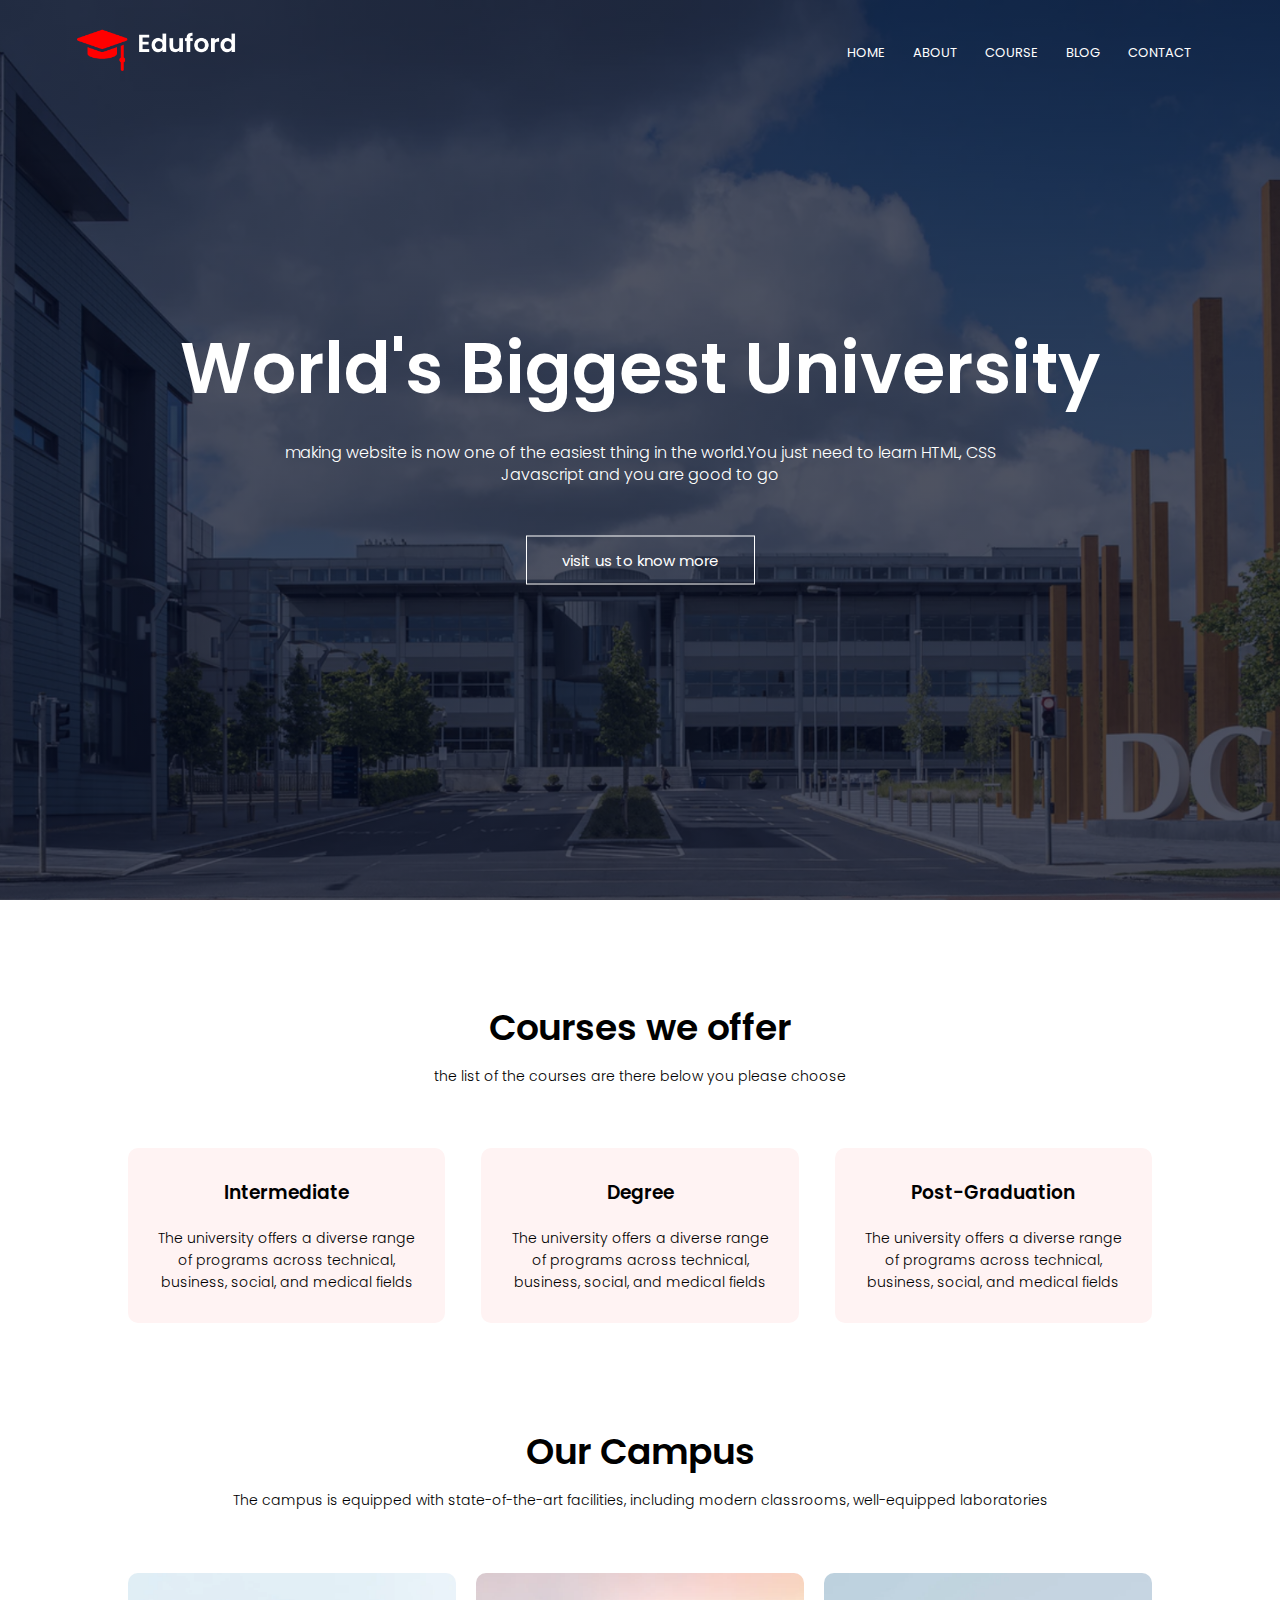
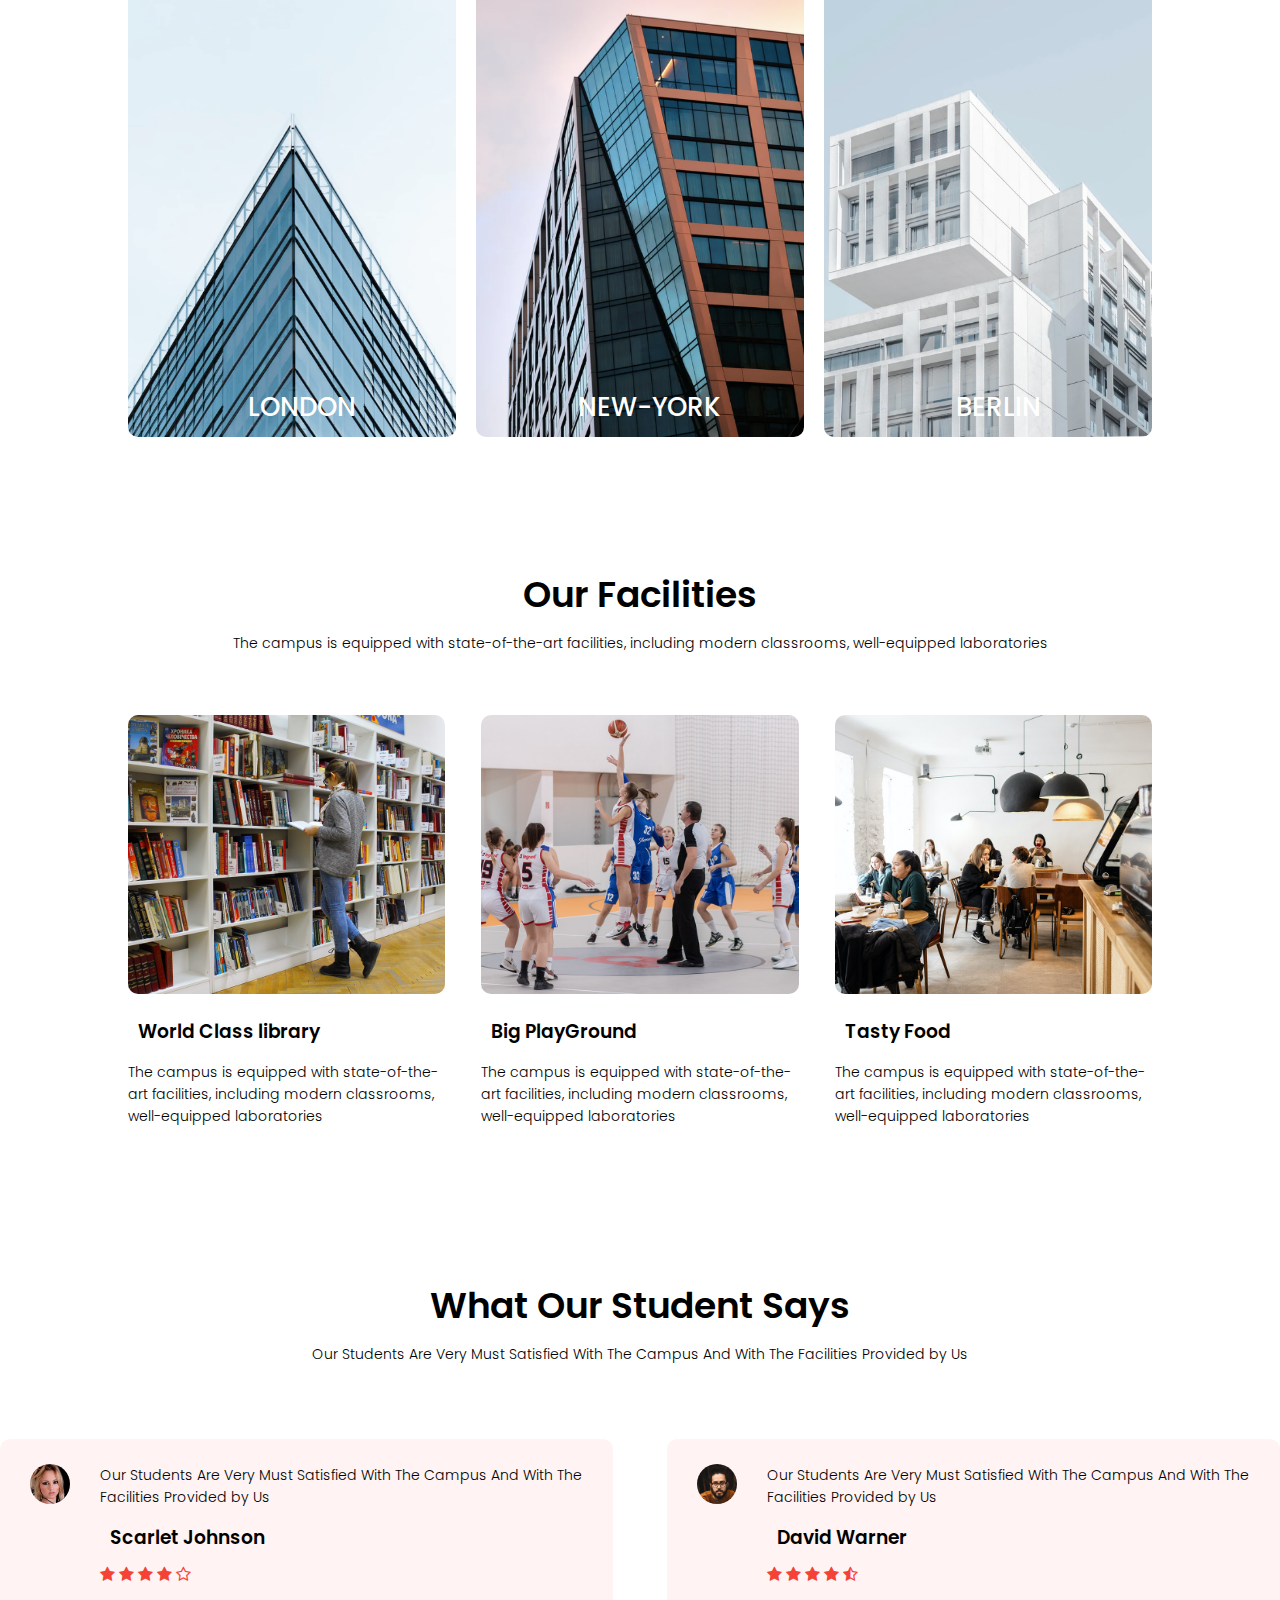
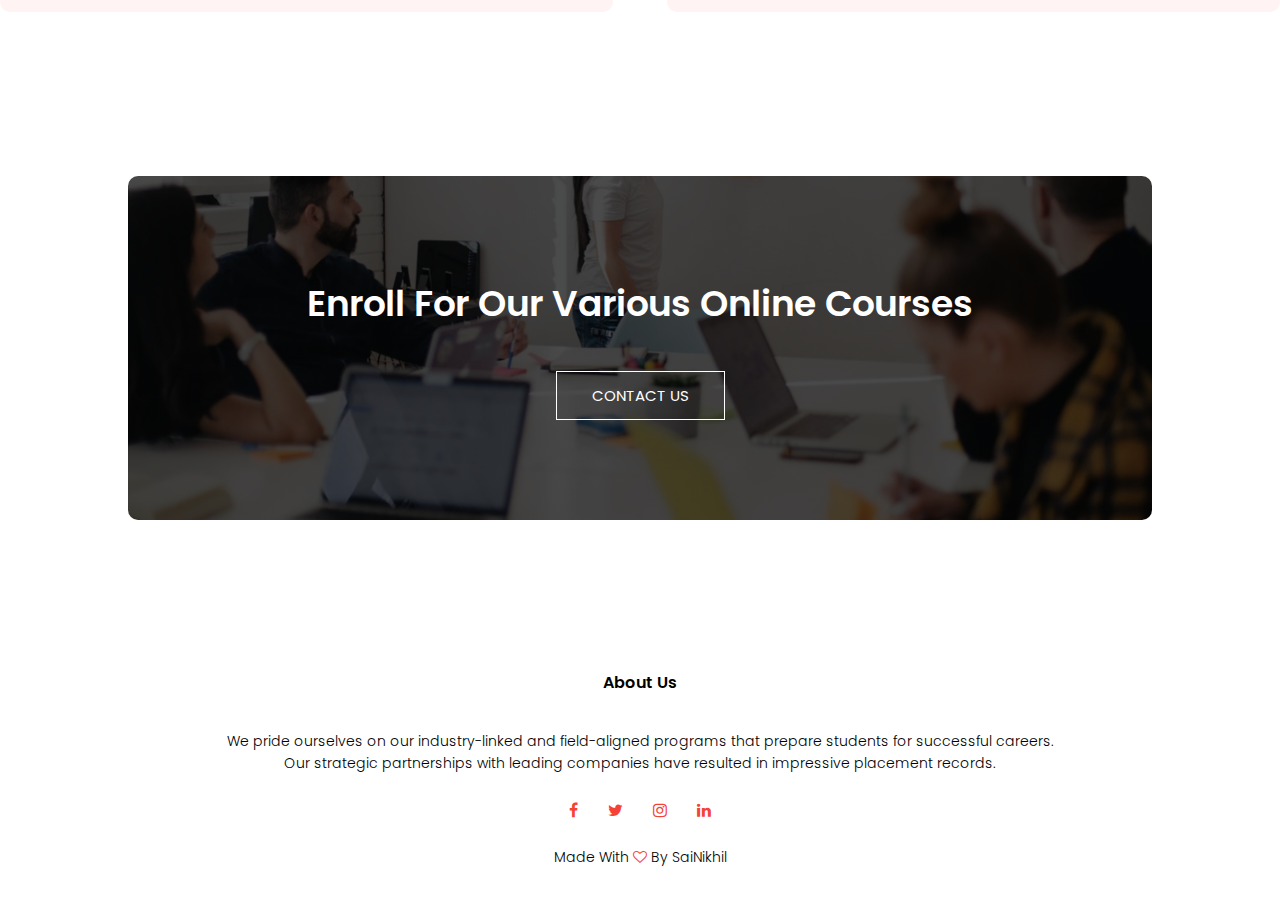
<file: index.html>
<!DOCTYPE html>
<html lang="en">
<head>
    <meta charset="UTF-8">
    <meta name="viewport" content="width=device-width, initial-scale=1.0">
    <title>college website</title>
    <link rel="stylesheet" href="style.css">
    <link rel="preconnect" href="https://fonts.googleapis.com">
    <link rel="preconnect" href="https://fonts.gstatic.com" crossorigin>
    <link
        href="https://fonts.googleapis.com/css2?family=Poppins:ital,wght@0,100;0,200;0,300;0,400;0,500;0,600;0,700;0,800;0,900;1,100;1,200;1,300;1,400;1,500;1,600;1,700;1,800;1,900&display=swap"
        rel="stylesheet">
    <link rel="stylesheet" href="https://stackpath.bootstrapcdn.com/font-awesome/4.7.0/css/font-awesome.min.css">
</head>
<body>
    <section class="header">
        <nav>
            <a href="index.html"><img src="logo.png"></a>
            <div class="nav-link" id="nav-Link">
                <i class="fa fa-times" onclick="hideMenu()"></i>
                <ul>
                    <li><a href="index.html">HOME</a></li>
                    <li><a href="about.html">ABOUT</a></li>
                    <li><a href="course.html">COURSE</a></li>
                    <li><a href="blog.html">BLOG</a></li>
                    <li><a href="contact.html">CONTACT</a></li>
                </ul>
            </div>
            <i class="fa fa-bars" onclick="showMenu()"></i>
        </nav>
        <div class="text-box">
            <h1>World's Biggest University</h1>
            <p>making website is now one of the easiest thing in the world.You just need to learn HTML, CSS <br>
                Javascript
                and you are good to go</p>
            <a href="" class="hero-btn">visit us to know more</a>
        </div>
    </section>
    <section class="course">
        <h1>Courses we offer</h1>
        <p>the list of the courses are there below you please choose</p>
        <div class="row">
            <div class="course-col">
                <h3>Intermediate</h3>
                <p> The university offers a diverse range of programs across technical, business, social, and medical
                    fields</p>
            </div>
            <div class="course-col">
                <h3>Degree</h3>
                <p> The university offers a diverse range of programs across technical, business, social, and medical
                    fields</p>
            </div>
            <div class="course-col">
                <h3>Post-Graduation</h3>
                <p> The university offers a diverse range of programs across technical, business, social, and medical
                    fields</p>
            </div>
        </div>
    </section>
    <section class="campus">
        <h1>Our Campus</h1>
        <p>The campus is equipped with state-of-the-art facilities, including modern classrooms, well-equipped
            laboratories</p>
        <div class="row">
            <div class="campus-col">
                <img src="london.png">
                <div class="layer">
                    <h3>LONDON</h3>
                </div>
            </div>
            <div class="campus-col">
                <img src="newyork.png">
                <div class="layer">
                    <h3>NEW-YORK</h3>
                </div>
            </div>
            <div class="campus-col">
                <img src="washington.png">
                <div class="layer">
                    <h3>BERLIN</h3>
                </div>
            </div>
        </div>
    </section>
    <section class="facilities">
        <h1>Our Facilities</h1>
        <p>The campus is equipped with state-of-the-art facilities, including modern classrooms, well-equipped
            laboratories</p>
        <div class="row">
            <div class="facilities-col">
                <img src="library.png">
                <h3>World Class library</h3>
                <p>The campus is equipped with state-of-the-art facilities, including modern classrooms, well-equipped
                    laboratories</p>
            </div>
            <div class="facilities-col">
                <img src="basketball.png">
                <h3>Big PlayGround</h3>
                <p>The campus is equipped with state-of-the-art facilities, including modern classrooms, well-equipped
                    laboratories</p>
            </div>
            <div class="facilities-col">
                <img src="cafeteria.png">
                <h3> Tasty Food</h3>
                <p>The campus is equipped with state-of-the-art facilities, including modern classrooms, well-equipped
                    laboratories</p>
            </div>
        </div>
    </section>
    <section class="testimonials">
        <h1>What Our Student Says</h1>
        <p>Our Students Are Very Must Satisfied With The Campus And With The Facilities Provided by Us </p>
        <div class="row">
            <div class="testimonials-col">
                <img src="user1.jpg">
                <div>
                    <p>Our Students Are Very Must Satisfied With The Campus And With The Facilities Provided by Us</p>
                    <h3>Scarlet Johnson</h3>
                    <i class="fa fa-star"></i>
                    <i class="fa fa-star"></i>
                    <i class="fa fa-star"></i>
                    <i class="fa fa-star"></i>
                    <i class="fa fa-star-o"></i>
                </div>
            </div>
            <div class="testimonials-col">
                <img src="user2.jpg">
                <div>
                    <p>Our Students Are Very Must Satisfied With The Campus And With The Facilities Provided by Us</p>
                    <h3>David Warner </h3>
                    <i class="fa fa-star"></i>
                    <i class="fa fa-star"></i>
                    <i class="fa fa-star"></i>
                    <i class="fa fa-star"></i>
                    <i class="fa fa-star-half-o"></i>
                </div>
            </div>

        </div>
    </section>
    <section class="cta">
        <h1>Enroll For Our Various Online Courses</h1>
        <a href="" class="hero-btn">CONTACT US</a>
    </section>
    <section class="footer">
        <h4>About Us</h4>
        <p>We pride ourselves on our industry-linked and field-aligned programs that prepare students for successful
            careers.<br>Our strategic partnerships with leading companies have resulted in impressive placement records.</p>
            <div class="icon">
                <i class="fa fa-facebook"></i>
                <i class="fa fa-twitter"></i>
                <i class="fa fa-instagram"></i>
                <i class="fa fa-linkedin"></i>
            </div>
            <p>Made With <i class="fa fa-heart-o"></i> By SaiNikhil</p>            
    </section>
    <script>
        var navLinks = document.getElementById("nav-Link");
        function showMenu() {
            navLinks.style.right = "0";
        }
        function hideMenu() {
            navLinks.style.right = "-200px";
        }
    </script>
</body>
</html>
</file>
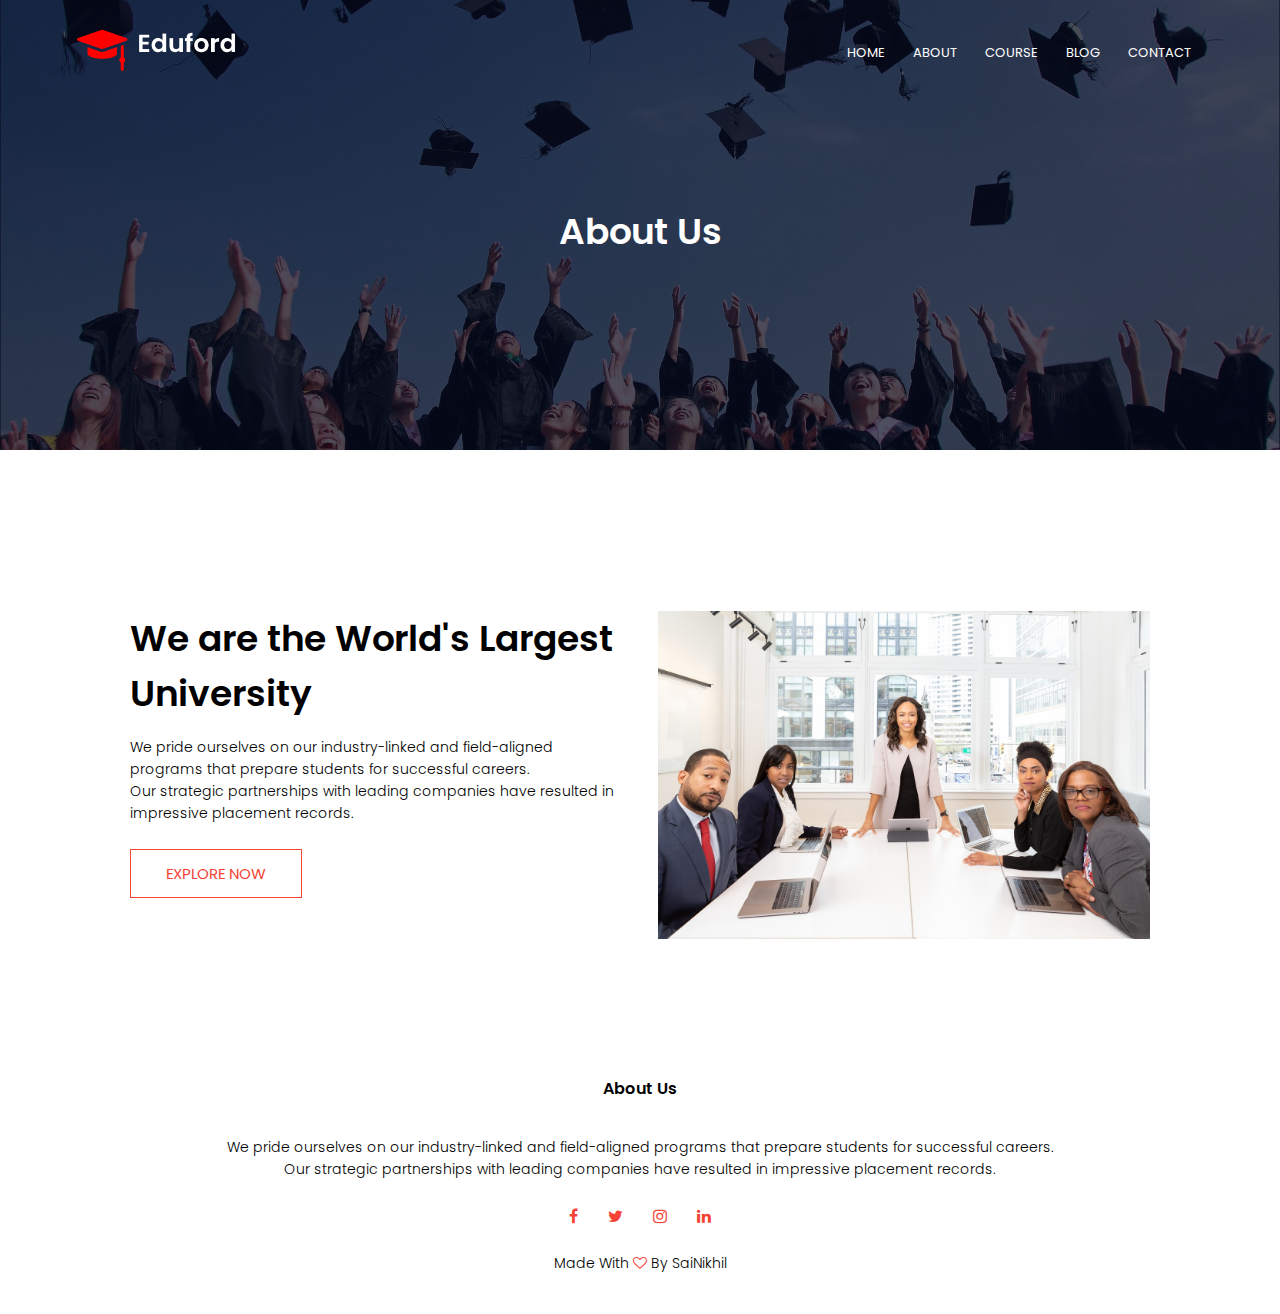
<file: about.html>
<!DOCTYPE html>
<html lang="en">
<head>
    <meta charset="UTF-8">
    <meta name="viewport" content="width=device-width, initial-scale=1.0">
    <title>college website</title>
    <link rel="stylesheet" href="style.css">
    <link rel="preconnect" href="https://fonts.googleapis.com">
    <link rel="preconnect" href="https://fonts.gstatic.com" crossorigin>
    <link
        href="https://fonts.googleapis.com/css2?family=Poppins:ital,wght@0,100;0,200;0,300;0,400;0,500;0,600;0,700;0,800;0,900;1,100;1,200;1,300;1,400;1,500;1,600;1,700;1,800;1,900&display=swap"
        rel="stylesheet">
    <link rel="stylesheet" href="https://stackpath.bootstrapcdn.com/font-awesome/4.7.0/css/font-awesome.min.css">
</head>
<body>
    <section class="sub-header">
        <nav>
            <a href="index.html"><img src="logo.png"></a>
            <div class="nav-link" id="nav-Link">
                <i class="fa fa-times" onclick="hideMenu()"></i>
                <ul>
                    <li><a href="index.html">HOME</a></li>
                    <li><a href="about.html">ABOUT</a></li>
                    <li><a href="course.html">COURSE</a></li>
                    <li><a href="blog.html">BLOG</a></li>
                    <li><a href="contact.html">CONTACT</a></li>
                </ul>
            </div>
            <i class="fa fa-bars" onclick="showMenu()"></i>
        </nav>
        <h1>About Us</h1>
    </section>
    <section class="about-us">
        <div class="row">
            <div class="about-col">
                <h1>We are the World's Largest University</h1>
                <p>We pride ourselves on our industry-linked and field-aligned programs that prepare students for successful
                    careers.<br>Our strategic partnerships with leading companies have resulted in impressive placement records.</p>
                    <a href="" class="hero-btn red-btn">EXPLORE NOW</a>

            </div>
            <div class="about-col">
                <img src="about.jpg" >
            </div>
        </div>
    </section>
    <section class="footer">
        <h4>About Us</h4>
        <p>We pride ourselves on our industry-linked and field-aligned programs that prepare students for successful
            careers.<br>Our strategic partnerships with leading companies have resulted in impressive placement records.</p>
            <div class="icon">
                <i class="fa fa-facebook"></i>
                <i class="fa fa-twitter"></i>
                <i class="fa fa-instagram"></i>
                <i class="fa fa-linkedin"></i>
            </div>
            <p>Made With <i class="fa fa-heart-o"></i> By SaiNikhil</p>            

    </section>
    <script>
        var navLinks = document.getElementById("nav-Link");
        function showMenu() {
            navLinks.style.right = "0";
        }
        function hideMenu() {
            navLinks.style.right = "-200px";
        }
    </script>
</body>
</html>
</file>
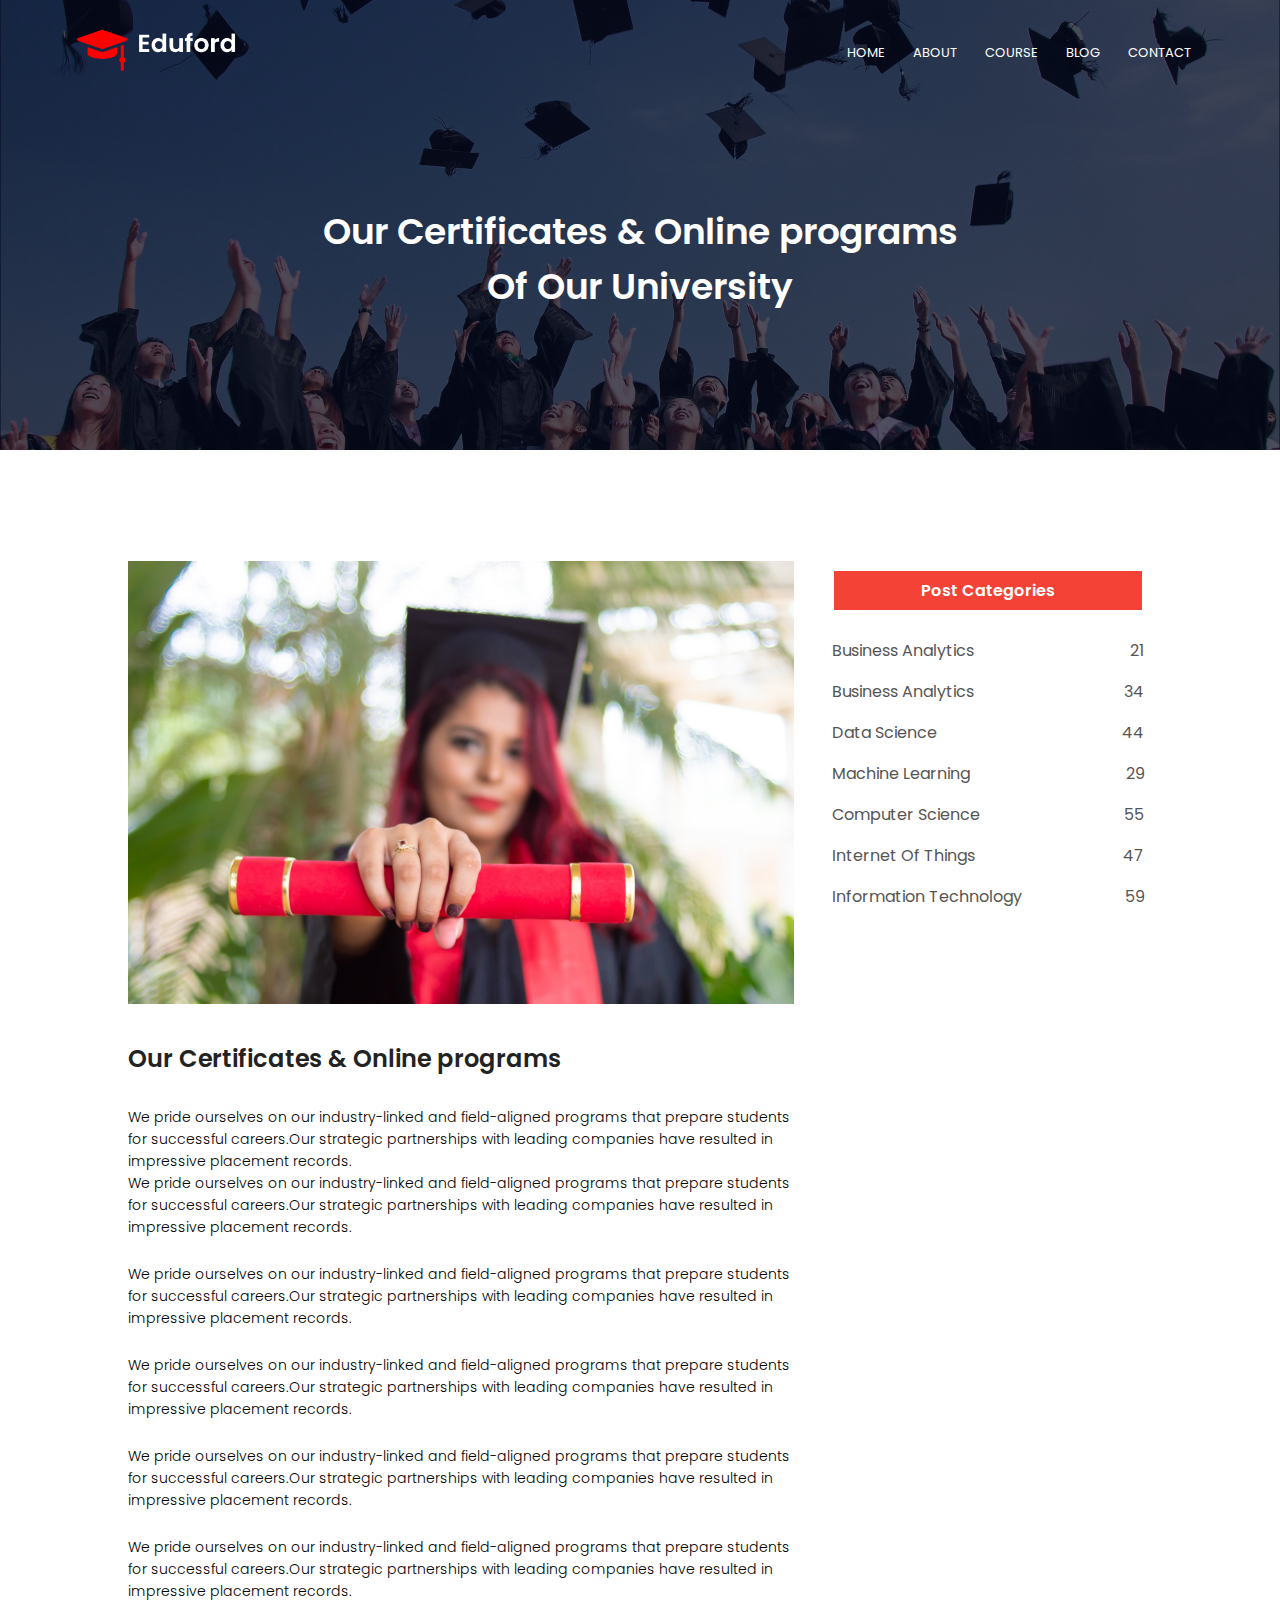
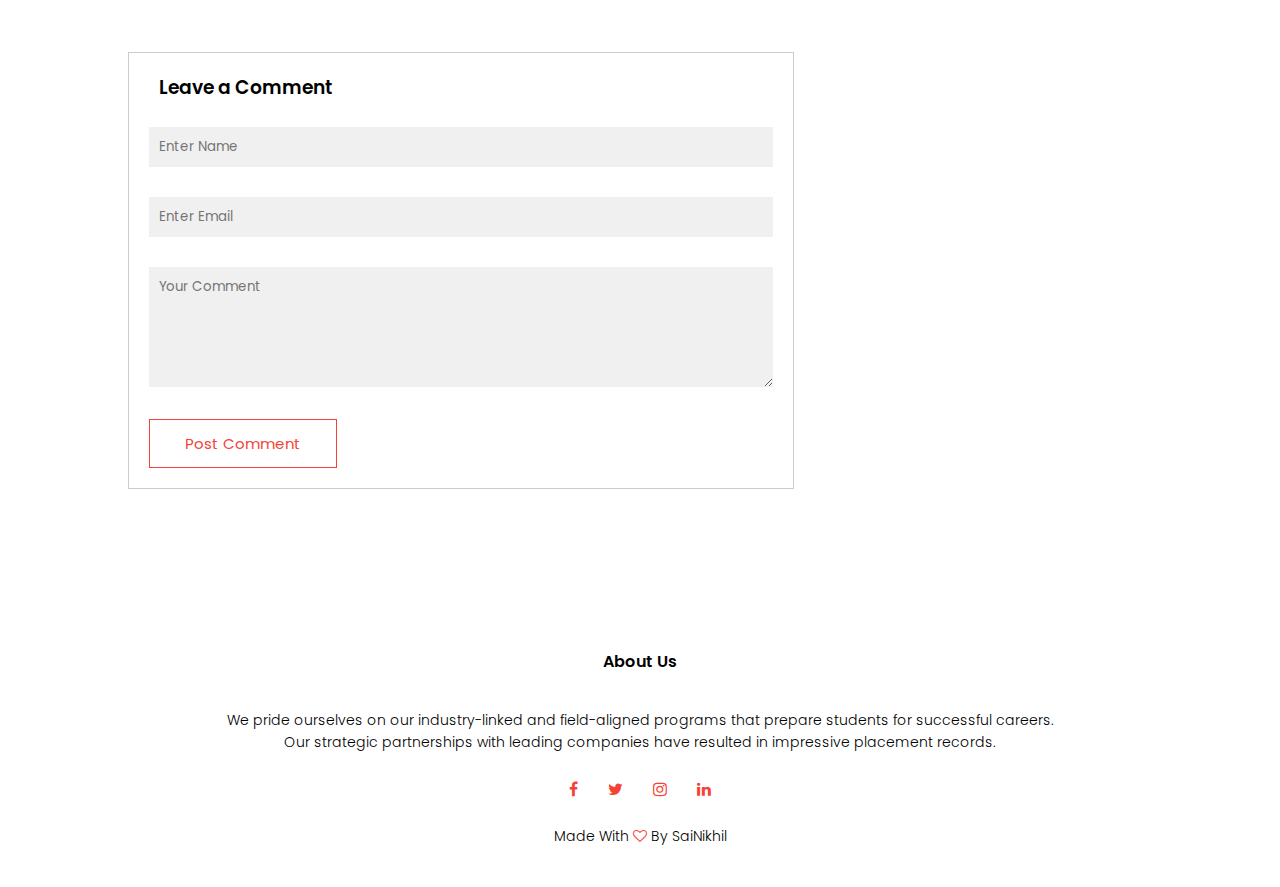
<file: blog.html>
<!DOCTYPE html>
<html lang="en">
<head>
    <meta charset="UTF-8">
    <meta name="viewport" content="width=device-width, initial-scale=1.0">
    <title>college website</title>
    <link rel="stylesheet" href="style.css">
    <link rel="preconnect" href="https://fonts.googleapis.com">
    <link rel="preconnect" href="https://fonts.gstatic.com" crossorigin>
    <link
        href="https://fonts.googleapis.com/css2?family=Poppins:ital,wght@0,100;0,200;0,300;0,400;0,500;0,600;0,700;0,800;0,900;1,100;1,200;1,300;1,400;1,500;1,600;1,700;1,800;1,900&display=swap"
        rel="stylesheet">
    <link rel="stylesheet" href="https://stackpath.bootstrapcdn.com/font-awesome/4.7.0/css/font-awesome.min.css">
</head>
<body>
    <section class="sub-header">
        <nav>
            <a href="index.html"><img src="logo.png"></a>
            <div class="nav-link" id="nav-Link">
                <i class="fa fa-times" onclick="hideMenu()"></i>
                <ul>
                    <li><a href="index.html">HOME</a></li>
                    <li><a href="about.html">ABOUT</a></li>
                    <li><a href="course.html">COURSE</a></li>
                    <li><a href="blog.html">BLOG</a></li>
                    <li><a href="contact.html">CONTACT</a></li>
                </ul>
            </div>
            <i class="fa fa-bars" onclick="showMenu()"></i>
        </nav>
        <h1>Our Certificates & Online programs <br> Of Our University</h1>
    </section>
    <section class="blog-content">
        <div class="row">
            <div class="blog-left">
                <img src="certificate.jpg">
                <h2>Our Certificates & Online programs</h2>
                <p>We pride ourselves on our industry-linked and field-aligned programs that prepare students for
                    successful
                    careers.Our strategic partnerships with leading companies have resulted in impressive placement
                    records.</p>
                <p>We pride ourselves on our industry-linked and field-aligned programs that prepare students for
                    successful
                    careers.Our strategic partnerships with leading companies have resulted in impressive placement
                    records.</p>
                <br>
                <p>We pride ourselves on our industry-linked and field-aligned programs that prepare students for
                    successful
                    careers.Our strategic partnerships with leading companies have resulted in impressive placement
                    records.</p>
                <br>
                <p>We pride ourselves on our industry-linked and field-aligned programs that prepare students for
                    successful
                    careers.Our strategic partnerships with leading companies have resulted in impressive placement
                    records.</p>
                <br>
                <p>We pride ourselves on our industry-linked and field-aligned programs that prepare students for
                    successful
                    careers.Our strategic partnerships with leading companies have resulted in impressive placement
                    records.</p>
                <br>
                <p>We pride ourselves on our industry-linked and field-aligned programs that prepare students for
                    successful
                    careers.Our strategic partnerships with leading companies have resulted in impressive placement
                    records.</p>

                    <div class="comment-box">
                        <h3>Leave a Comment</h3>
                        <form class="comment-form">
                            <input type="text" placeholder="Enter Name">
                            <input type="Email" placeholder="Enter Email">
                            <textarea rows="5" placeholder="Your Comment"></textarea>
                            <button type="submit" class="hero-btn red-btn">Post Comment</button>
                        </form>
                    </div>
            </div>
            <div class="blog-right">
                <h3>Post Categories</h3>
                <div>
                    <span>Business Analytics </span>
                    <span>21</span>
                </div>
                <div>
                    <span>Business Analytics </span>
                    <span>34</span>
                </div>
                <div>
                    <span>Data Science</span>
                    <span>44</span>
                </div>
                <div>
                    <span>Machine Learning </span>
                    <span>29</span>
                </div>
                <div>
                    <span> Computer Science</span>
                    <span>55</span>
                </div>
                <div>
                    <span>Internet Of Things</span>
                    <span>47</span>
                </div>
                <div>
                    <span>Information Technology</span>
                    <span>59</span>
                </div>
                
                </div>
            </div>
        </div>
    </section>
    <section class="footer">
        <h4>About Us</h4>
        <p>We pride ourselves on our industry-linked and field-aligned programs that prepare students for successful
            careers.<br>Our strategic partnerships with leading companies have resulted in impressive placement records.
        </p>
        <div class="icon">
            <i class="fa fa-facebook"></i>
            <i class="fa fa-twitter"></i>
            <i class="fa fa-instagram"></i>
            <i class="fa fa-linkedin"></i>
        </div>
        <p>Made With <i class="fa fa-heart-o"></i> By SaiNikhil</p>

    </section>
    <script>
        var navLinks = document.getElementById("nav-Link");
        function showMenu() {
            navLinks.style.right = "0";
        }
        function hideMenu() {
            navLinks.style.right = "-200px";
        }
    </script>
</body>
</html>
</file>
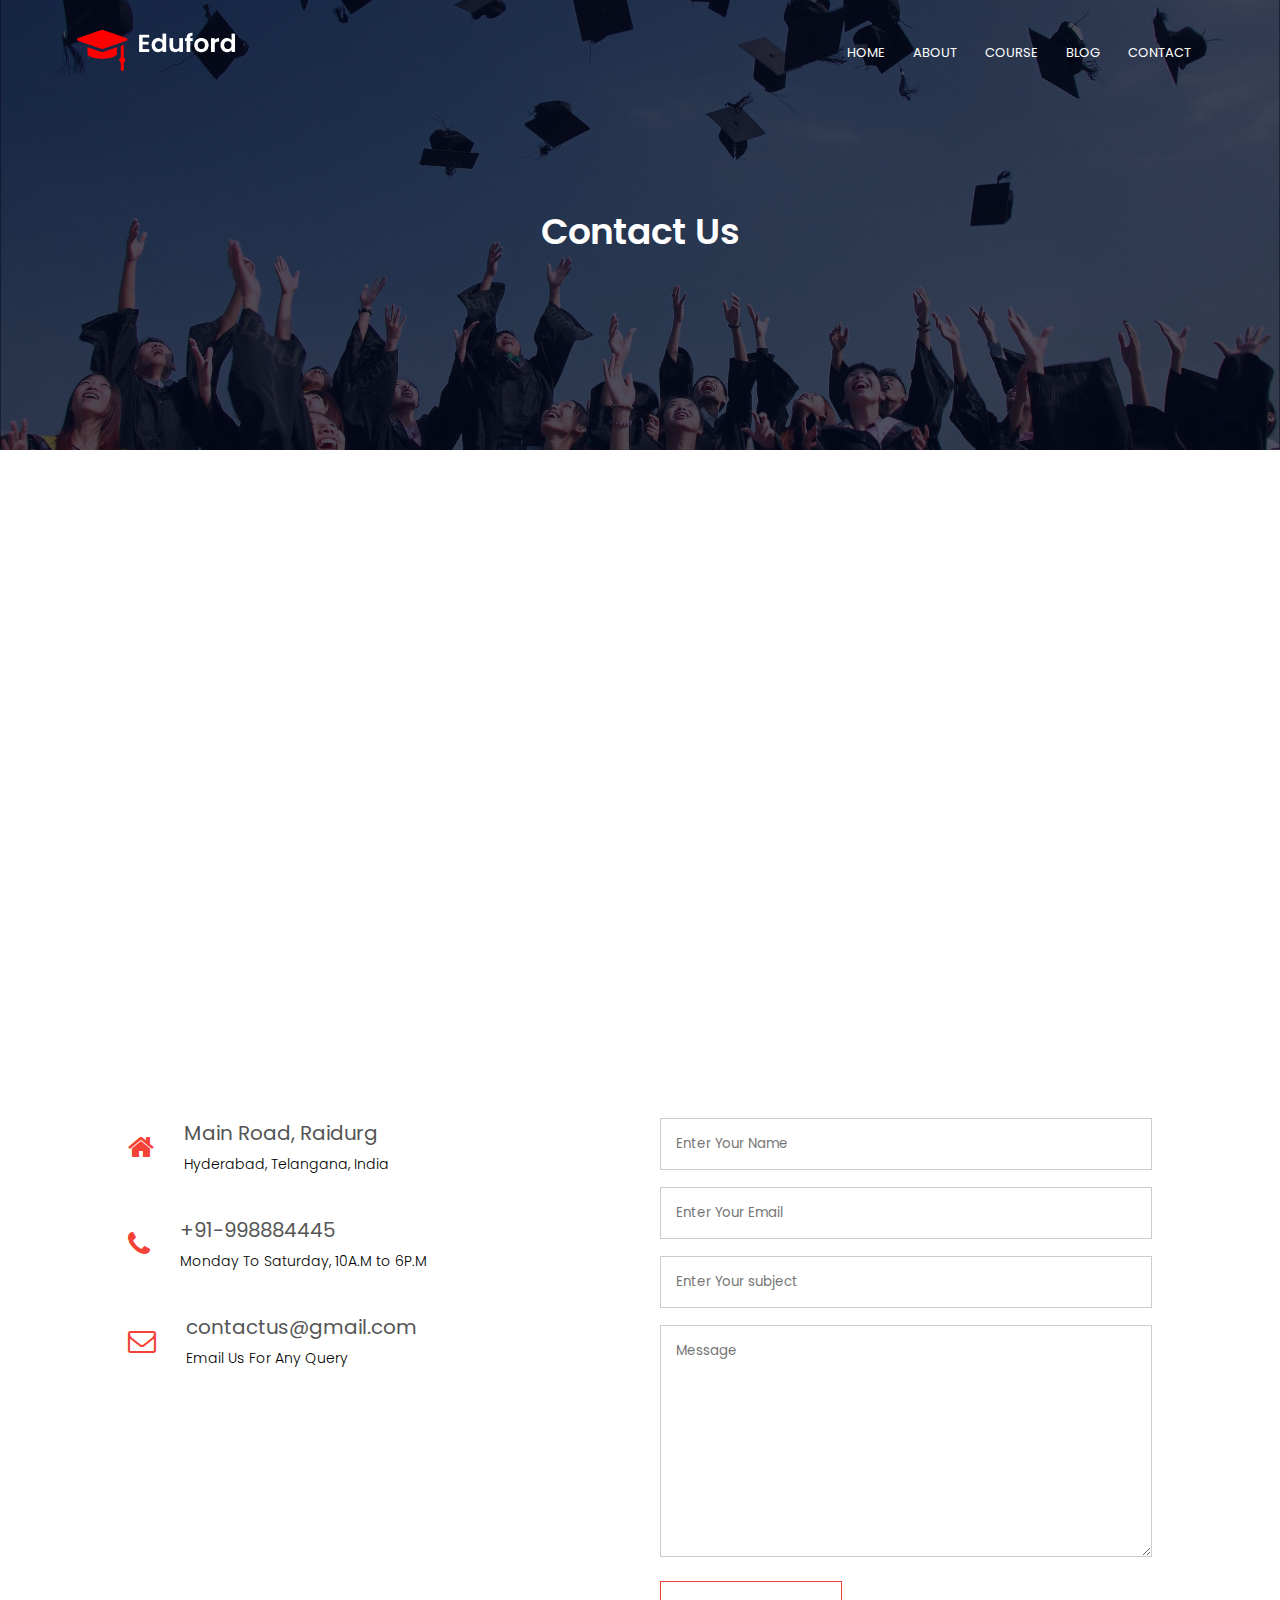
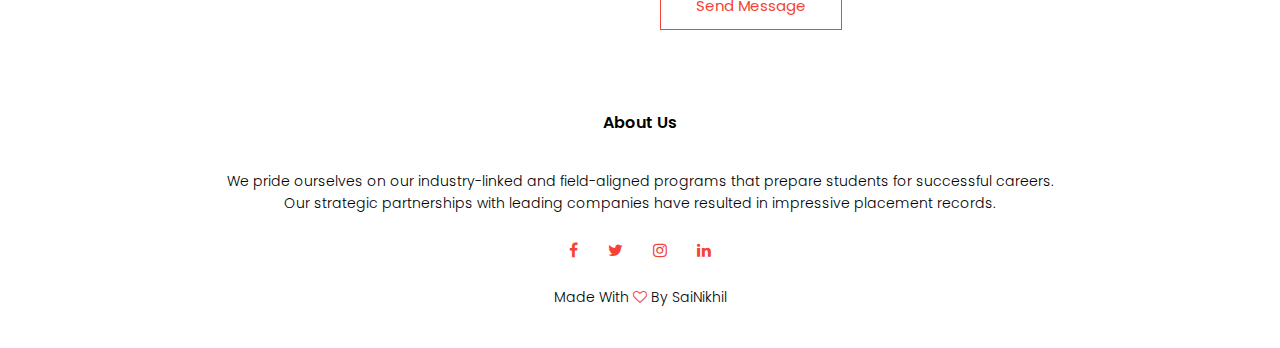
<file: contact.html>
<!DOCTYPE html>
<html lang="en">
<head>
    <meta charset="UTF-8">
    <meta name="viewport" content="width=device-width, initial-scale=1.0">
    <title>college website</title>
    <link rel="stylesheet" href="style.css">
    <link rel="preconnect" href="https://fonts.googleapis.com">
    <link rel="preconnect" href="https://fonts.gstatic.com" crossorigin>
    <link
        href="https://fonts.googleapis.com/css2?family=Poppins:ital,wght@0,100;0,200;0,300;0,400;0,500;0,600;0,700;0,800;0,900;1,100;1,200;1,300;1,400;1,500;1,600;1,700;1,800;1,900&display=swap"
        rel="stylesheet">
    <link rel="stylesheet" href="https://stackpath.bootstrapcdn.com/font-awesome/4.7.0/css/font-awesome.min.css">
</head>
<body>
    <section class="sub-header">
        <nav>
            <a href="index.html"><img src="logo.png"></a>
            <div class="nav-link" id="nav-Link">
                <i class="fa fa-times" onclick="hideMenu()"></i>
                <ul>
                    <li><a href="index.html">HOME</a></li>
                    <li><a href="about.html">ABOUT</a></li>
                    <li><a href="course.html">COURSE</a></li>
                    <li><a href="blog.html">BLOG</a></li>
                    <li><a href="contact.html">CONTACT</a></li>
                </ul>
            </div>
            <i class="fa fa-bars" onclick="showMenu()"></i>
        </nav>
        <h1>Contact Us</h1>
    </section>
    <section class="location">
        <iframe
            src="https://www.google.com/maps/embed?pb=!1m18!1m12!1m3!1d243647.34203502632!2d78.24323265379195!3d17.412281015840023!2m3!1f0!2f0!3f0!3m2!1i1024!2i768!4f13.1!3m3!1m2!1s0x3bcb99daeaebd2c7%3A0xae93b78392bafbc2!2sHyderabad%2C%20Telangana!5e0!3m2!1sen!2sin!4v1725207094862!5m2!1sen!2sin"
            width="600" height="450" style="border:0;" allowfullscreen="" loading="lazy"
            referrerpolicy="no-referrer-when-downgrade">
        </iframe>
    </section>
    <section class="contact-us">
        <div class="row">
            <div class="contact-col">
                <div><i class="fa fa-home"></i>
            <span>
                <h5>Main Road, Raidurg</h5>
                <p>Hyderabad, Telangana, India</p>
            </span>
         </div>
         <div>
            <i class="fa fa-phone"></i>
            <span>
                <h5>+91-998884445</h5>
                <p>Monday To Saturday, 10A.M to 6P.M</p>
            </span>
         </div>
         <div>
            <i class="fa fa-envelope-o"></i>
            <span>
                <h5>contactus@gmail.com</h5>
                <p>Email Us For Any Query</p>
            </span>
         </div>
            </div>
            <div class="contact-col">
                <form action="form-handler.php" method="post">
                    <input type="text"  name="name"placeholder="Enter Your Name"  required>
                    <input type="email" name="email"placeholder="Enter Your Email"  required>
                    <input type="subject" name="subject"placeholder="Enter Your subject"  required>
                    <textarea rows="10" name="message" placeholder="Message" required></textarea> 
                    <button type="submit" class="hero-btn red-btn">Send Message</button>
                </form>
            </div>

        </div>
    </section>
    <section class="footer">
        <h4>About Us</h4>
        <p>We pride ourselves on our industry-linked and field-aligned programs that prepare students for successful
            careers.<br>Our strategic partnerships with leading companies have resulted in impressive placement records.
        </p>
        <div class="icon">
            <i class="fa fa-facebook"></i>
            <i class="fa fa-twitter"></i>
            <i class="fa fa-instagram"></i>
            <i class="fa fa-linkedin"></i>
        </div>
        <p>Made With <i class="fa fa-heart-o"></i> By SaiNikhil</p>
    </section>
    <script>
        var navLinks = document.getElementById("nav-Link");
        function showMenu() {
            navLinks.style.right = "0";
        }
        function hideMenu() {
            navLinks.style.right = "-200px";
        }
    </script>
</body>
</html>
</file>
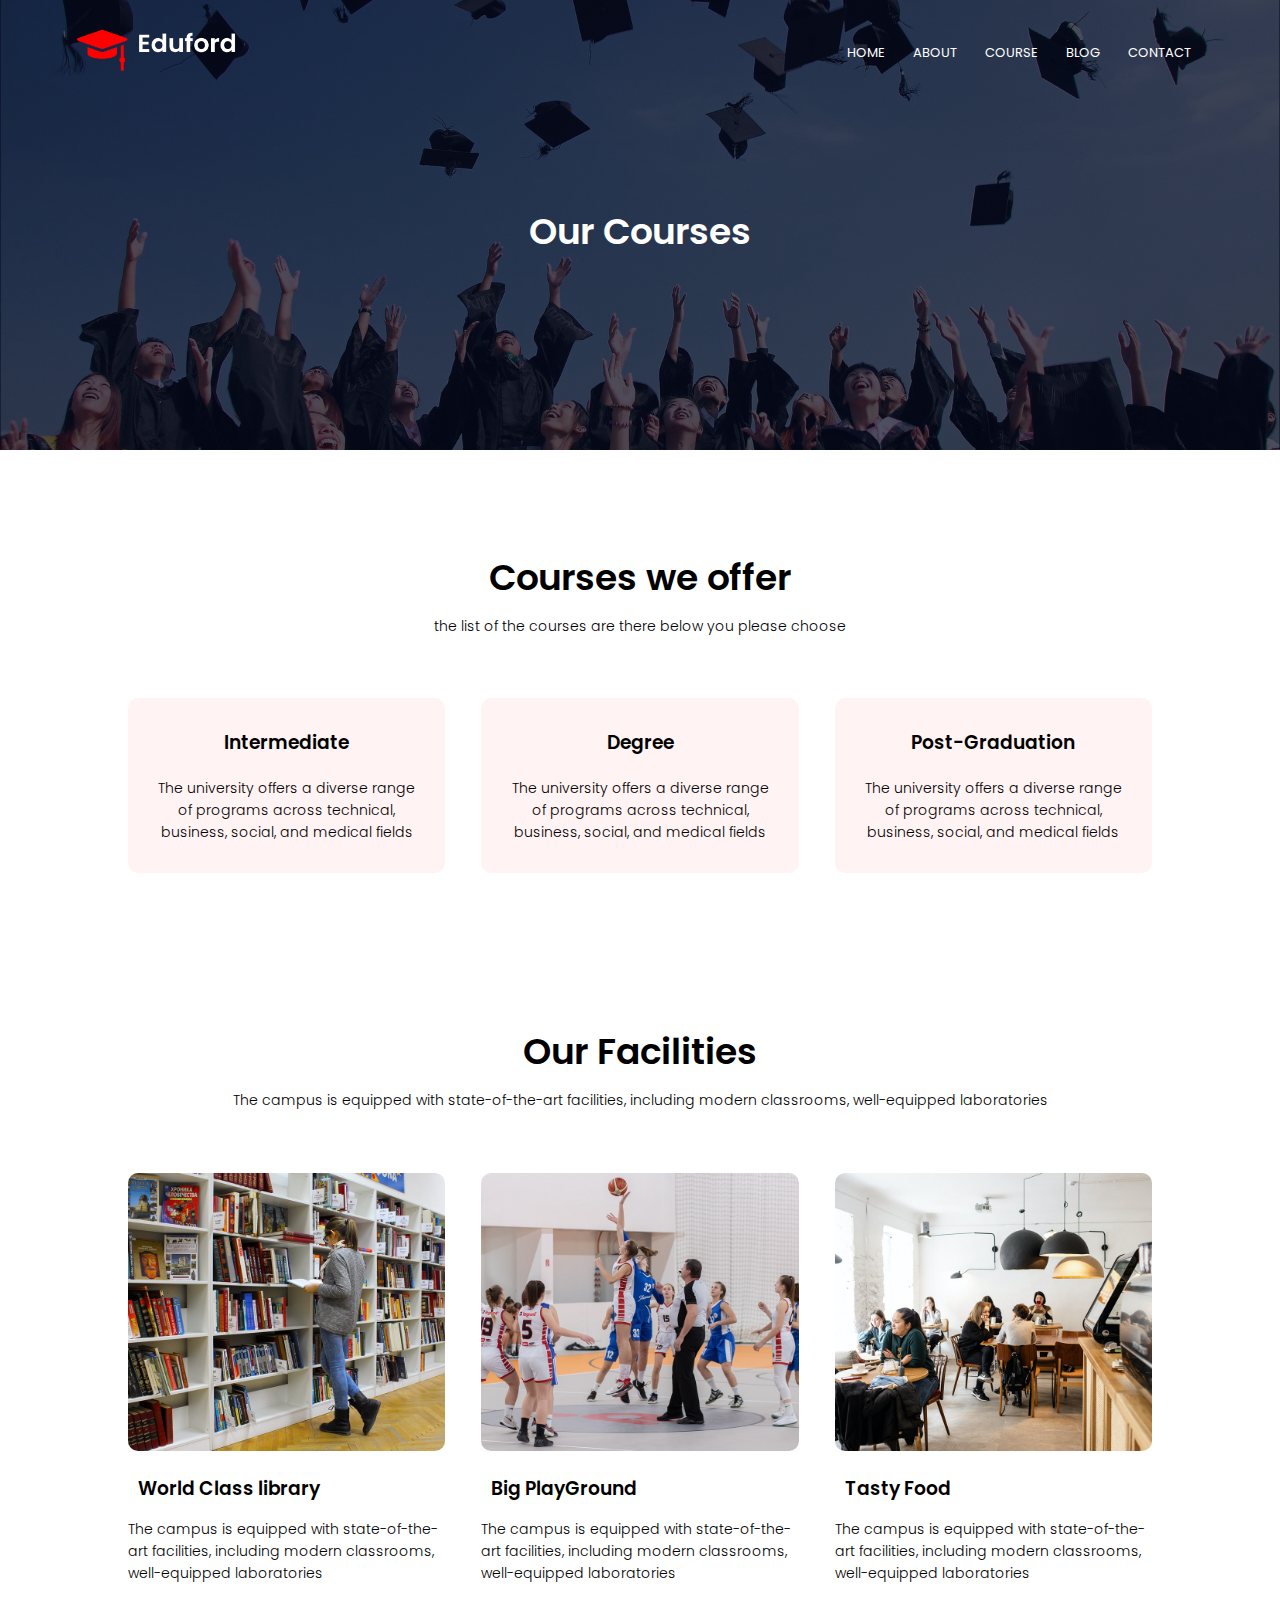
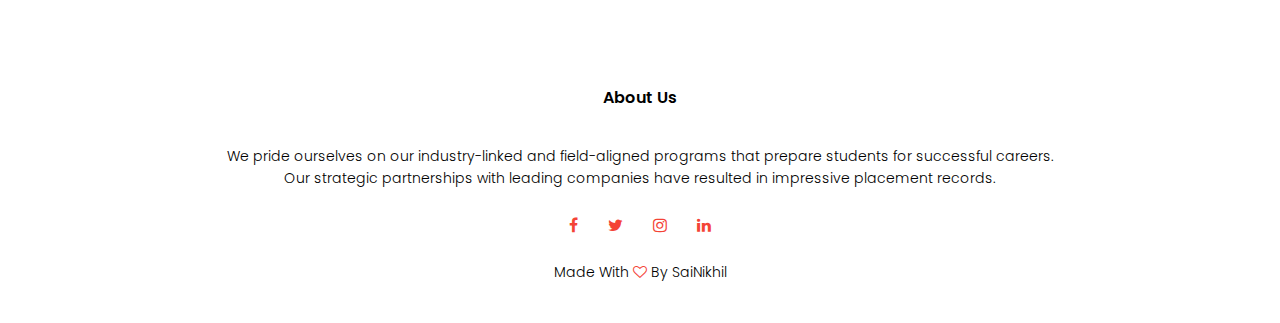
<file: course.html>
<!DOCTYPE html>
<html lang="en">
<head>
    <meta charset="UTF-8">
    <meta name="viewport" content="width=device-width, initial-scale=1.0">
    <title>college website</title>
    <link rel="stylesheet" href="style.css">
    <link rel="preconnect" href="https://fonts.googleapis.com">
    <link rel="preconnect" href="https://fonts.gstatic.com" crossorigin>
    <link
        href="https://fonts.googleapis.com/css2?family=Poppins:ital,wght@0,100;0,200;0,300;0,400;0,500;0,600;0,700;0,800;0,900;1,100;1,200;1,300;1,400;1,500;1,600;1,700;1,800;1,900&display=swap"
        rel="stylesheet">
    <link rel="stylesheet" href="https://stackpath.bootstrapcdn.com/font-awesome/4.7.0/css/font-awesome.min.css">
</head>
<body>
    <section class="sub-header">
        <nav>
            <a href="index.html"><img src="logo.png"></a>
            <div class="nav-link" id="nav-Link">
                <i class="fa fa-times" onclick="hideMenu()"></i>
                <ul>
                    <li><a href="index.html">HOME</a></li>
                    <li><a href="about.html">ABOUT</a></li>
                    <li><a href="course.html">COURSE</a></li>
                    <li><a href="blog.html">BLOG</a></li>
                    <li><a href="contact.html">CONTACT</a></li>
                </ul>
            </div>
            <i class="fa fa-bars" onclick="showMenu()"></i>
        </nav>
        <h1>Our Courses</h1>
    </section>
    <section class="course">
        <h1>Courses we offer</h1>
        <p>the list of the courses are there below you please choose</p>
        <div class="row">
            <div class="course-col">
                <h3>Intermediate</h3>
                <p> The university offers a diverse range of programs across technical, business, social, and medical
                    fields</p>
            </div>
            <div class="course-col">
                <h3>Degree</h3>
                <p> The university offers a diverse range of programs across technical, business, social, and medical
                    fields</p>
            </div>
            <div class="course-col">
                <h3>Post-Graduation</h3>
                <p> The university offers a diverse range of programs across technical, business, social, and medical
                    fields</p>
            </div>
        </div>
    </section>
    <section class="facilities">
        <h1>Our Facilities</h1>
        <p>The campus is equipped with state-of-the-art facilities, including modern classrooms, well-equipped
            laboratories</p>
        <div class="row">
            <div class="facilities-col">
                <img src="library.png">
                <h3>World Class library</h3>
                <p>The campus is equipped with state-of-the-art facilities, including modern classrooms, well-equipped
                    laboratories</p>
            </div>
            <div class="facilities-col">
                <img src="basketball.png">
                <h3>Big PlayGround</h3>
                <p>The campus is equipped with state-of-the-art facilities, including modern classrooms, well-equipped
                    laboratories</p>
            </div>
            <div class="facilities-col">
                <img src="cafeteria.png">
                <h3> Tasty Food</h3>
                <p>The campus is equipped with state-of-the-art facilities, including modern classrooms, well-equipped
                    laboratories</p>
            </div>
        </div>
    </section>
    <section class="footer">
        <h4>About Us</h4>
        <p>We pride ourselves on our industry-linked and field-aligned programs that prepare students for successful
            careers.<br>Our strategic partnerships with leading companies have resulted in impressive placement records.</p>
            <div class="icon">
                <i class="fa fa-facebook"></i>
                <i class="fa fa-twitter"></i>
                <i class="fa fa-instagram"></i>
                <i class="fa fa-linkedin"></i>
            </div>
            <p>Made With <i class="fa fa-heart-o"></i> By SaiNikhil</p>            

    </section>
    <script>
        var navLinks = document.getElementById("nav-Link");
        function showMenu() {
            navLinks.style.right = "0";
        }
        function hideMenu() {
            navLinks.style.right = "-200px";
        }
    </script>
</body>
</html>
</file>
<file: style.css>
* {
    margin: 0;
    padding: 0;
    font-family: 'poppins', sans-serif;
}

.header {
    min-height: 100vh;
    width: 100%;
    background-image: linear-gradient(rgba(4, 9, 30, 0.7), rgba(4, 9, 30, 0.7)), url(banner.png);
    background-size: cover;
    background-position: center;
    position: relative;
}

nav {
    display: flex;
    padding: 2% 6%;
    justify-content: space-between;
    align-items: center;

}

nav img {
    width: 160px;

}

.nav-link {
    flex: 1;
    text-align: right;

}

.nav-link ul li {
    list-style: none;
    display: inline-block;
    padding: 8px 12px;
    position: relative;
}

.nav-link ul li a {
    color: #fff;
    text-decoration: none;
    font-size: 13px;


}

.nav-link ul li::after {
    content: '';
    width: 0%;
    height: 2px;
    background: #f44336;
    display: block;
    margin: auto;
    transition: 0.5s;
}

.nav-link ul li:hover::after {
    width: 100%;

}

.text-box {
    width: 90%;
    color: #fff;
    position: absolute;
    top: 50%;
    left: 50%;
    transform: translate(-50%, -50%);
    text-align: center;

}

.text-box h1 {
    font-size: 70px;

}

.text-box p {
    margin: 10px 0 40px;
    font-size: 16px;
    color: #fff;
}

.hero-btn {
    display: inline-block;
    text-decoration: none;
    color: #fff;
    border: 1px solid#fff;
    padding: 12px 35px;
    font-size: 15px;
    background: transparent;
    position: relative;
    cursor: pointer;
}

.hero-btn:hover {
    border: 1px solid #f44336;
    background: #f44336;
    transition: 1s;

}

nav .fa {
    display: none;
}

@media(max-width :700px) {
    .text-box h1 {
        font-size: 20px;
    }

    .nav-link ul li {
        display: block;
    }

    .nav-link {
        position: fixed;
        background: #f44336;
        height: 100vh;
        width: 200px;
        top: 0;
        right: -200px;
        text-align: left;
        z-index: 2;
        transition: 1s;
    }

    nav .fa {
        display: block;
        color: #fff;
        margin: 10px;
        font-size: 22px;
        cursor: pointer;
    }

    .nav-link ul {
        padding: 30px;
    }

}

.course {
    width: 80%;
    margin: auto;
    text-align: center;
    padding-top: 100px;
}

h1 {
    font-size: 36px;
    font-weight: 600;

}

p {
    color: black;
    font-size: 14px;
    font-weight: 300;
    line-height: 22px;
    padding: 10px;

}

.row {
    margin-top: 5%;
    display: flex;
    justify-content: space-between;
}

.course-col {
    flex-basis: 31%;
    background: #fff3f3;
    border-radius: 10px;
    margin-bottom: 5%;
    padding: 20px 12px;
    box-sizing: border-box;
    transition: 0.5s;
}

h3 {
    text-align: center;
    font-weight: 600;
    margin: 10px;
}

.course-col:hover {
    box-shadow: 0 0 20px 0px rgba(0, 0, 0, 0.2);

}

@media(max-width:700px) {
    .row {
        flex-direction: column;
    }
}

.campus {
    width: 80%;
    margin: auto;
    text-align: center;
    padding-top: 50px;
}
.campus-col {
    flex-basis: 32%;
    border-radius: 10px;
    margin-bottom: 30px;
    position: relative;
    overflow: hidden;
}
.campus-col img {
    width: 100%;
    display: block;
}
.layer {
    background: transparent;
    height: 100%;
    width: 100%;
    position: absolute;
    top: 0;
    left: 0;
    transition: 0.5s;
}
.layer:hover {
    background: rgba(226, 0, 0, 0.7);
}
.layer h3 {
    width: 100%;
    font-weight: 500;
    color: #fff;
    font-size: 26px;
    bottom: 0;
    left: 50%;
    transform: translateX(-50%);
    position: absolute;
    transition: 0.5s;
}
.layer:hover h3 {
    bottom: 49%;
    opacity: 1;
}
.facilities {
    width: 80%;
    margin: auto;
    text-align: center;
    padding-top: 100px;
}
.facilities-col {
    flex-basis: 31%;
    border-radius: 10px;
    margin-bottom: 5%;
    text-align: left;
}
.facilities-col img {
    width: 100%;
    border-radius: 10px;
}
.facilities-col p{
    padding: 0;
}
.facilities-col h3{
    margin-top: 16px;
    margin-bottom: 15px;
    text-align: left;
}
.testimonials{
    width: 100%;
    margin: auto;
    padding-top: 100px;
    text-align: center;
}
.testimonials-col{
    flex-basis:44% ;
    border-radius: 10px;
    margin-bottom: 5%;
    text-align: left;
    background: #fff3f3;
    padding: 25px;
    cursor: pointer;
    display: flex;
}
.testimonials-col img{
    height: 40px;
    margin-left: 5px;
    margin-right: 30px;
    border-radius: 50%;
}
.testimonials-col p{
    padding: 0%;
}
.testimonials-col h3{
    margin-top:15px ;
    text-align: left;
}
.testimonials-col .fa{
    color: #f44336;
}
@media(max-width:700px){
    .testimonials-col img{ 
        margin-left: 0px;
        margin-right: 15px;
    }
}
.cta{
    margin: 100px auto;
    width: 80%;
    background-image: linear-gradient(rgba(0,0,0,0.7),rgba(0,0,0,0.7)),url(banner2.jpg);
    background-position: center;
    background-size: cover;
    border-radius: 10px;
    text-align: center;
    padding: 100px 0;
}
.cta h1{
    color: #fff;
    margin-bottom: 40px;
    padding: 0;
}
@media(max-width:700px){
    .cta h1{
        font-size: 25px;

    }
}
.footer{
    width: 100%;
    text-align: center;
    padding: 30px 0;
}
.footer h4{
    margin-bottom: 25px;
    margin-top: 20px;
    font-weight: 600;
}
.icon .fa{
    color: #f44336;
    margin: 0 13px;
    cursor: pointer;
    padding: 18px 0;
}
.fa-heart-o{
    color: #f44336;
}
.sub-header{
    height: 50vh;
    width: 100%;
    background-image: linear-gradient(rgba(4,9,30,0.7),rgba(4,9,30,0.7)),url(background.jpg);
    background-position: center;
    background-size: cover;
    text-align: center;
    color: #fff;
}
.sub-header h1{
    margin-top: 100px;
}
.about-us{
    width: 80%;
    margin: auto;
    padding-top: 80px;
    padding-bottom: 50px;
}
.about-col{
    flex-basis: 48%;
    padding: 30px 2px;
}
.about-col img{
    width: 100%;
}
.about-col h1{
    padding-top:0 ;

}
.about-col p{
    padding: 15px 0 25px;
}
.red-btn{
    border: 1px solid #f44336;
    background: transparent;
    color: #f44336;
}
.red-btn:hover{
    color: #fff;
}
.blog-content{
    width: 80%;
    margin: auto;
    padding: 60px 0;
}
.blog-left{
    flex-basis: 65%;
}
.blog-left img{
    width: 100%;
}
.blog-left h2{
    color: #222;
    font-weight: 600;
    margin: 30px 0;
}
.blog-left p{
    color: black;
    padding: 0;
}
.blog-right{
    flex-basis: 32%;
}
.blog-right h3{
    background: #f44336;
    color: #fff;
    padding: 7px 0;
    font-size: 16px;
    margin-bottom: 20px;
}
.blog-right div{
    display: flex;
    align-items: center;
    justify-content: space-between;
    color: #555;
    padding: 8px;
    box-sizing: border-box;
}
.comment-box{
    border: 1px solid #ccc;
    margin: 50px 0;
    padding: 10px 20px;
}
.comment-box h3{
    text-align: left;
}
.comment-form input,.comment-form textarea{
    width: 100%;
    padding: 10px;
    margin: 15px 0;
    box-sizing: border-box;
    border: none;
    outline: none;
    background: #f0f0f0;
}
.comment-form button{
    margin: 10px 0;
}
@media(max-width:700px){
    .sub-header h1{
        font-size: 24px;
    }
}
.location{
    width: 80%;
    margin: auto;
    padding: 80px 0;
}
.location iframe{
    width: 100%;
}
.contact-us{
    width: 80%;
    margin: auto;
}
.contact-col{
    flex-basis: 48%;
    margin-bottom: 30px;
}
.contact-col div{
    display: flex;
    align-items: center;
    margin-bottom: 40px;

}
.contact-col div .fa{
    font-size: 28px;
    color: #f44336;
    margin-right: 30px;
}
.contact-col div p{
    padding: 0;

}
.contact-col div h5{
    font-size: 20px;
    margin-bottom: 5px;
    color: #555;
    font-weight: 400;
}
.contact-col input, .contact-col textarea{
    width: 100%;
    padding: 15px;
    margin-bottom: 17px;
    outline: none;
    border: solid 1px #ccc;
    box-sizing: border-box;
}
</file>
